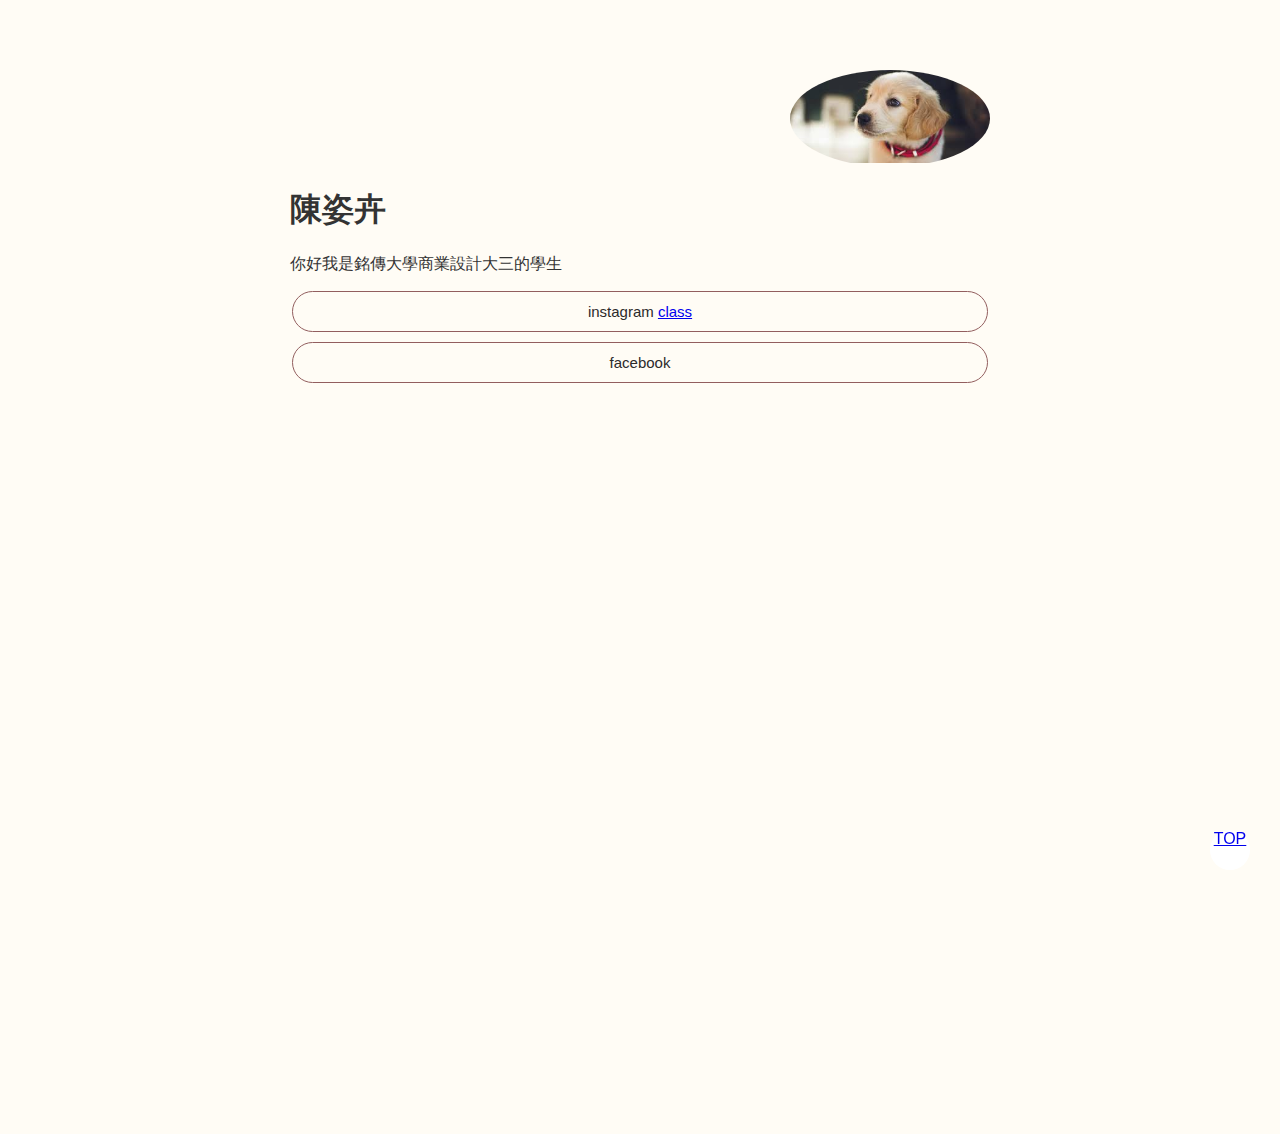
<file: index.html>
<!DOCTYPE html>
<html lang="TW">

<head>
    <meta charset="UTF-8">
    <meta name="viewport" content="width=device-width, initial-scale=1.0">
    <title>陳姿卉個人網頁</title>
    <link rel="stylesheet" href="style.css">
</head>

<body>
    <div class="container">
        <div class="photo">
            <img src="images (1).jpg" alt="">
        </div>
        <div class="name">
            <h1>陳姿卉</h1>
        </div>
        <div class="info">
            <p>你好我是銘傳大學商業設計大三的學生</p>
        </div>
        <div class="community">
            <p>instagram
            <a href="Instagram.html">class</a>
            </p>
        </div>
         <div class="community">
            <p>facebook</p>
        </div>
        <div class="works">
            <div class="work-item item-1">
                <img src="1.png" alt="">
            </div>
            <div class="work-item item-2">
                <img src="2.jpg" alt="">
            </div>
            <div class="work-item item-3">
                <img src="5.jpg" alt="">
            </div>
            <div class="work-item item-3">
                <img src="5.jpg" alt="">
            </div>
            <div class="work-item item-3">
                <img src="5.jpg" alt="">
            </div>
            <div class="work-item item-3">
                <img src="5.jpg" alt="">
            </div>
        </div>
    </div>
    <div class="top">
        <a href="#top">TOP</a>

    </div>
</body>

</html>
</file>
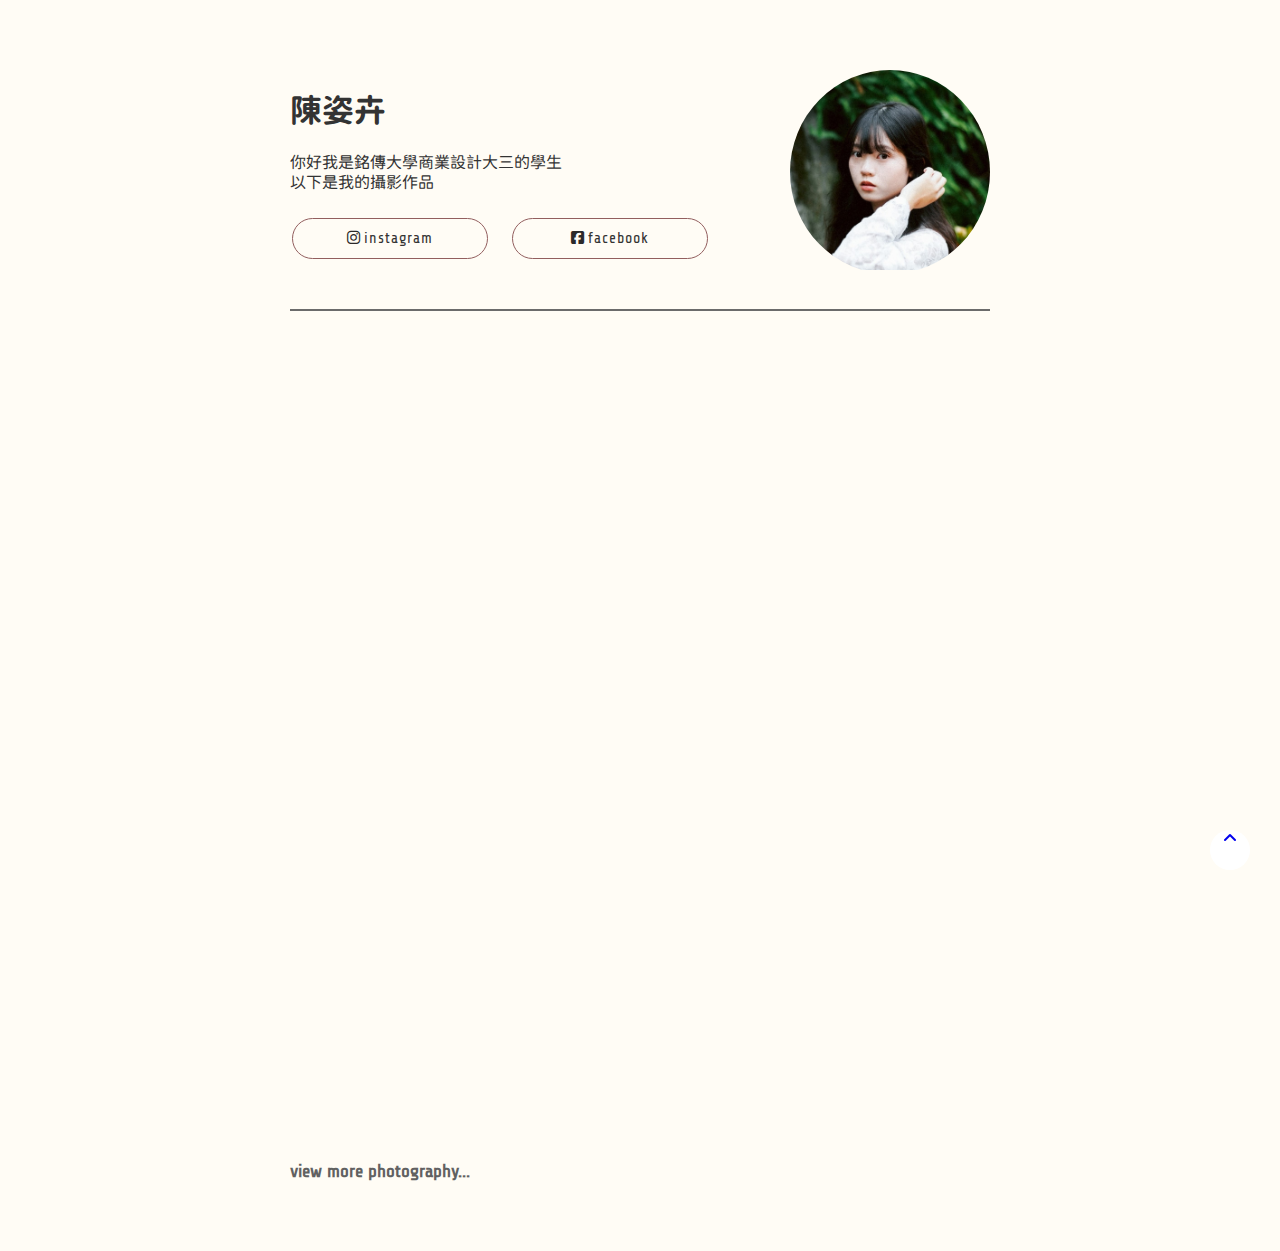
<file: index (1).html>
<!DOCTYPE html>
<html lang="TW">

<head>
    <meta charset="UTF-8">
    <meta name="viewport" content="width=device-width, initial-scale=1.0">
    <title>陳姿卉個人網頁</title>
    <link rel="stylesheet" href="style.css">
    <link rel="stylesheet" href="https://cdnjs.cloudflare.com/ajax/libs/font-awesome/6.7.2/css/all.min.css"
        integrity="sha512-Evv84Mr4kqVGRNSgIGL/F/aIDqQb7xQ2vcrdIwxfjThSH8CSR7PBEakCr51Ck+w+/U6swU2Im1vVX0SVk9ABhg=="
        crossorigin="anonymous" referrerpolicy="no-referrer" />
    <link rel="preconnect" href="https://fonts.googleapis.com">
    <link rel="preconnect" href="https://fonts.gstatic.com" crossorigin>
    <link href="https://fonts.googleapis.com/css2?family=Share+Tech&display=swap" rel="stylesheet">
    <link rel="preconnect" href="https://fonts.googleapis.com">
    <link rel="preconnect" href="https://fonts.gstatic.com" crossorigin>
    <link href="https://fonts.googleapis.com/css2?family=Chiron+GoRound+TC:wght@200..900&family=Share+Tech&display=swap"
        rel="stylesheet">
</head>

<body>
    <div class="container">
        <div class="about">
            <div class="left">
                <div class="name">
                    <h1>陳姿卉</h1>
                </div>
                <div class="info">
                    <p>你好我是銘傳大學商業設計大三的學生<br>以下是我的攝影作品</p>
                </div>
                <div class="button">
                    <div class="community">
                        <p>
                            <i class="fa-brands fa-instagram"></i>
                            <a href="Instagram.html" target="_blank" class="ig">instagram</a>
                        </p>
                    </div>
                    <div class="community">
                        <p>
                            <i class="fa-brands fa-square-facebook"></i>
                            <a href="Instagram.html" target="_blank" class="ig">facebook</a>
                        </p>
                    </div>
                </div>
            </div>
            <div class="right">
                <div class="photo">
                    <img src="me.JPG" alt="">
                </div>

            </div>
        </div>
        <div class="works">
            <div class="work-item item-1">
                <img src="1-1.JPG" alt="">
                <div class="overlay">
                    個人寫真
                </div>
            </div>
            <div class="work-item item-2">
                <img src="1-2.jpg" alt="">
            </div>
            <div class="work-item item-3">
                <img src="1-3.jpg" alt="">
            </div>
            <div class="work-item item-4">
                <img src="2-1.jpg" alt="">
                <div class="overlay">
                    底片寫真-台南
                </div>
            </div>
            <div class="work-item item-5">
                <img src="2-2.JPG" alt="">
                <div class="overlay">
                    個人寫真-普濟堂
                </div>
            </div>
            <div class="work-item item-6">
                <img src="2-3.jpg" alt="">
            </div>
            <div class="work-item item-7">
                <p>攝影作品XT5<br>炎風熱音社期末成發</p>
            </div>
            <div class="work-item item-8">
                <p>攝影作品XT5<br>炎風熱音社期初迎新</p>
            </div>
            <div class="work-item item-9">
                <p>olympus<br>colorplus200</p>
            </div>
        </div>
        <div class="colorblock">
            <h1>view more photography...</h1>
        </div>
    </div>
    <div class="top">
        <a href="#top"><i class="fa-solid fa-angle-up"></i></a>

    </div>
</body>

</html>
</file>
<file: style.css>
body {
    color: #333;
    background-color: #fffcf5;
    margin: 0%;
    font-family: "Share Tech","Chiron GoRound TC", sans-serif;
  font-weight: 400;
  font-style: normal;
}

.about {
    display: flex;
    border-bottom: 2px solid #6b6b6b;
    padding-bottom: 5%;
    margin-bottom: 5%;
}

.left {
    flex-basis: 60%;
}

.right {
    flex-basis: 40%;
}

.button {
    display: flex;
    padding: 0;
    gap: 20px;
}

.container {
    width: 700px;
    margin: 70px auto;
}
s
.name {
    text-align: left;
    color: #333;
       font-family: "Share Tech", sans-serif;
  font-weight: 400;
  font-style: normal;

    /* border: 3px solid #ccc; 文字邊框

    padding: 10px;
    margin: 100 50 50px;
    border-radius: 50px;
    inset: 50 100 50 50px; */
}

.community {
    text-align: center;
    color: #2c2a2a;
    font-size: 15px;
    border: 1px solid #925e5e;
    padding: 1px;
    margin: 2px;
    /* 簡碼 margin: 上 右 下 左 or 上 左右 下 */
    margin-top: 10px;
    border-radius: 50px;
    flex-basis: 50%;
}

.ig {
    text-decoration: none;
    color: #333;
    letter-spacing: 1px;
}

.community p {
    margin: 10px 0;
}

.photo img {
    max-width: 100%;
    height: auto;
}


.photo img:hover {
    filter: grayscale(100%);
    inset: 30%, 15 15 15 15;
}

.photo {
    width: 200px;
    overflow: hidden;
    border-radius: 50%;
    margin-left: auto;
}

.top {
    position: fixed;
    right: 30px;
    bottom: 30px;
    width: 40px;
    height: 40px;
    background-color: #ffffff;
    border-radius: 50%;
    text-align: center;
}

.works {
    /* display: flex;
    justify-content: space-between;
    align-items: stretch; */
    display: grid;
    /* grid-template-columns: repeat(3, 1fr); */
    grid-template-areas:
        'w1 w1 w2 w7'
        'w1 w1 w3 w8'
        'w4 w5 w6 w9'
    ;
    margin-top: 30px;
    gap: 5px;
}

.item-1 {
    grid-area: w1;
}

.item-2 {
    grid-area: w2;
}

.item-3 {
    grid-area: w3;
}

.item-4 {
    grid-area: w4;
}

.item-5 {
    grid-area: w5;
}

.item-6 {
    grid-area: w6;
}

.item-7 {
    grid-area: w7;
}

.item-8 {
    grid-area: w8;
}

.item-9 {
    grid-area: w9;
}

.work-item {
    display: flex;
    align-items: end;
    /* border: 1px solid #000; */
    padding: 5px;
    box-sizing: border-box;
}

.work-item p {
    margin: 0;
    font-size: 12px;
    letter-spacing: 1px;
    line-height: 1.5;
}

/* .works {
    display: flex;
    flex-wrap: wrap;
} */

.work-item img {
    max-width: 100%;
    height: auto;
    aspect-ratio: 3/4.2;
    object-fit: cover;
}

.work-item {
    position: relative;
    flex-shrink: 0;
    flex-basis: 33.3333%;
    padding: 1px;
    box-sizing: border-box;
    line-height: 0;
}

.overlay {
    display: flex;
    justify-content: center;
    align-items: center;
    position: absolute;
    top: 0;
    bottom: 0;
    left: 0;
    right: 0;
    background-color: #0000007a;
    color: #ffffff;
    opacity: 0;
    pointer-events: none;
}

.work-item:hover .overlay {
    opacity: 1;
}

@keyframes fadeInUp {
    0% {
        opacity: 0;
        transform: translateY(30px);
    }

    100% {
        opacity: 1;
        transform: translateY(0);
    }
}

.works {
    opacity: 0;
    animation: fadeInUp 0.9s ease-out 0.2s forwards;
}

.colorblock {
    color: #616161;
    font-size: 9px;
    font-family: "Share Tech", sans-serif;
    font-weight: 400;
    font-style: normal;
}
</file>
